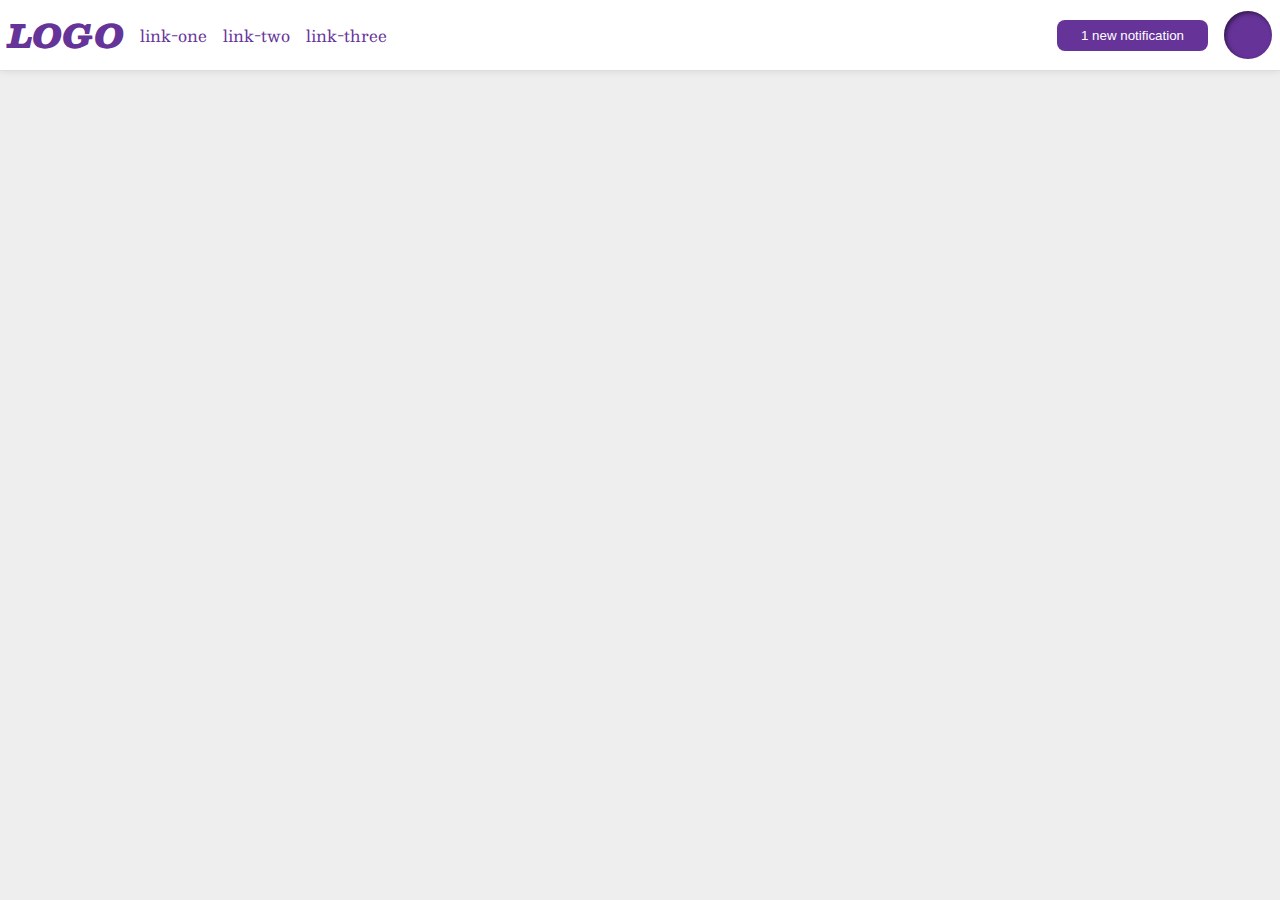
<file: foundations/flex/03-flex-header-2/index.html>
<!DOCTYPE html>
<html lang="en">

<head>
  <meta charset="UTF-8">
  <meta http-equiv="X-UA-Compatible" content="IE=edge">
  <meta name="viewport" content="width=device-width, initial-scale=1.0">
  <title>Flex Header 2</title>
  <link rel="stylesheet" href="style.css">
</head>

<body>
  <div class="header">
    <div class="left">
      <div class="logo">
        LOGO
      </div>
      <ul class="links">
        <li><a href="https://google.com">link-one</a></li>
        <li><a href="https://google.com">link-two</a></li>
        <li><a href="https://google.com">link-three</a></li>
      </ul>
    </div>
    <div class="right">
      <button class="notifications">
        1 new notification
      </button>
      <div class="profile-image"></div>
    </div>
  </div>
</body>

</html>
</file>
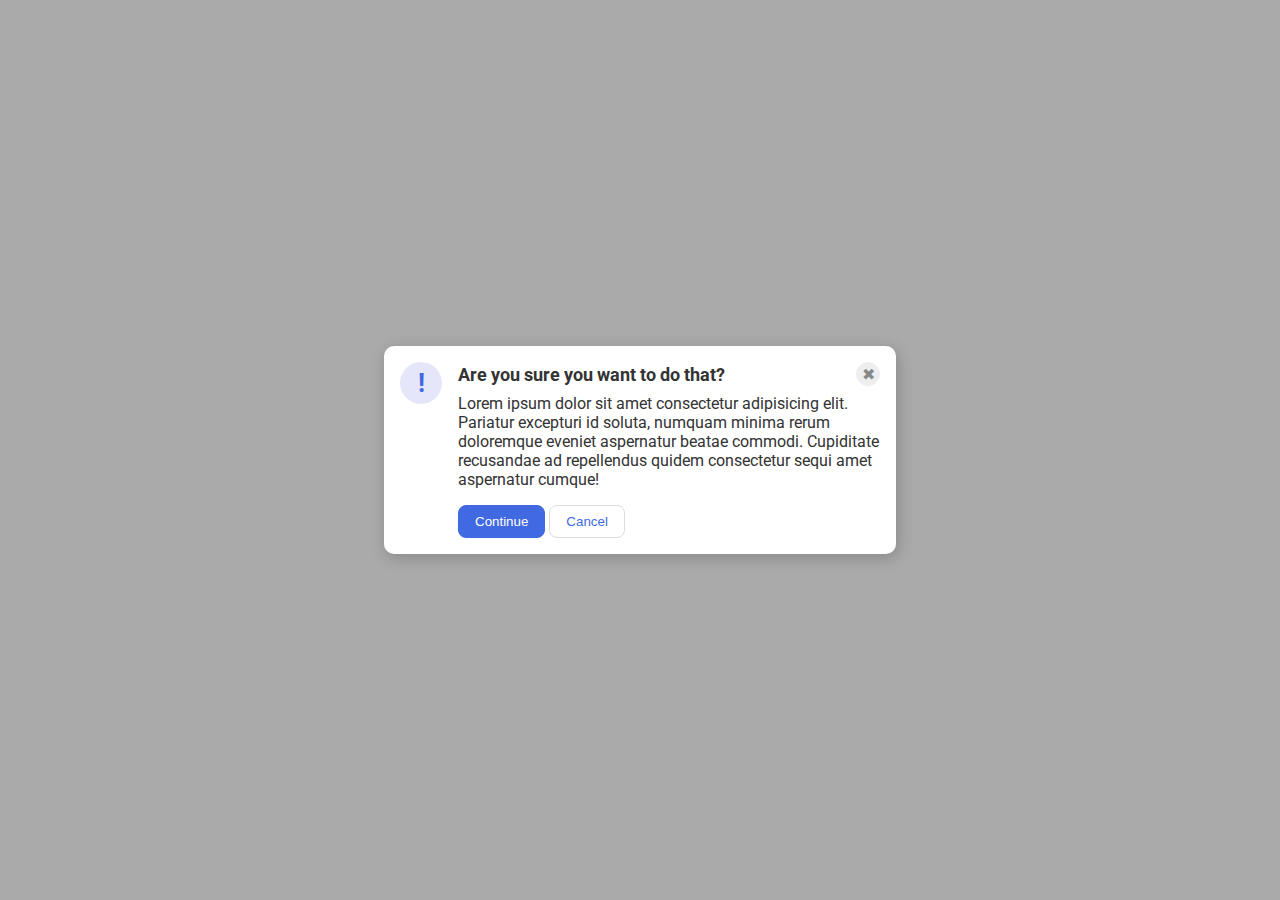
<file: foundations/flex/05-flex-modal/index.html>
<!DOCTYPE html>
<html lang="en">

<head>
  <meta charset="UTF-8">
  <meta http-equiv="X-UA-Compatible" content="IE=edge">
  <meta name="viewport" content="width=device-width, initial-scale=1.0">
  <link rel="stylesheet" href="style.css">
  <title>Modal</title>
</head>

<body>
  <div class="modal">
    <div class="icon">!</div>
    <div class="container">
      <div class="header">Are you sure you want to do that?
        <button class="close-button">✖</button>
      </div>
      <div class="text">Lorem ipsum dolor sit amet consectetur adipisicing elit. Pariatur excepturi id soluta, numquam
        minima rerum doloremque eveniet aspernatur beatae commodi. Cupiditate recusandae ad repellendus quidem
        consectetur
        sequi amet aspernatur cumque!</div>
      <button class="continue">Continue</button>
      <button class="cancel">Cancel</button>
    </div>
  </div>
</body>

</html>
</file>
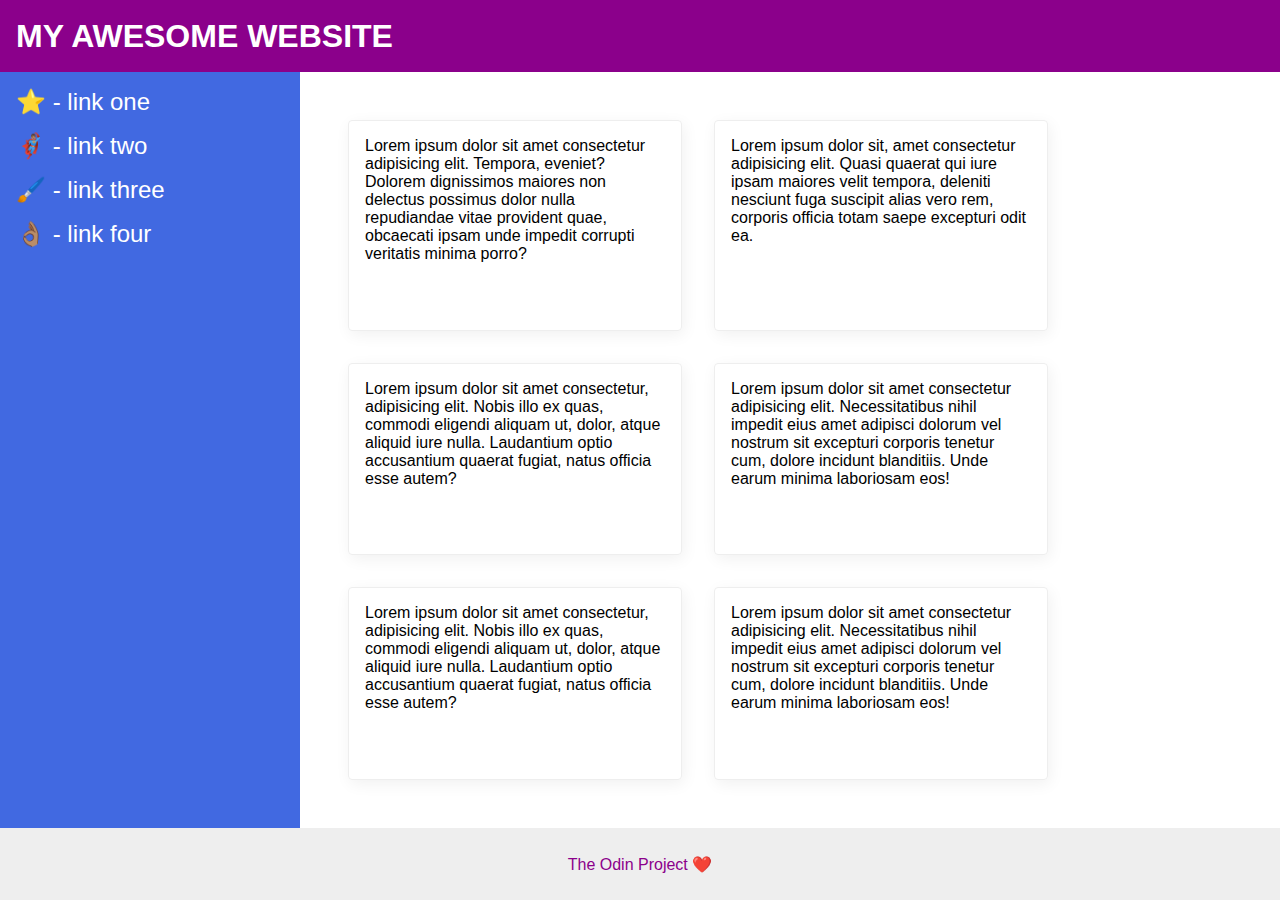
<file: foundations/flex/07-flex-layout-2/index.html>
<!DOCTYPE html>
<html lang="en">

<head>
  <meta charset="UTF-8">
  <meta http-equiv="X-UA-Compatible" content="IE=edge">
  <meta name="viewport" content="width=device-width, initial-scale=1.0">
  <title>The Holy Grail</title>
  <link rel="stylesheet" href="style.css">
</head>

<body>
  <div class="header">
    MY AWESOME WEBSITE
  </div>
  <div class="content">
    <div class="sidebar">
      <ul>
        <li><a href="#">⭐ - link one</a></li>
        <li><a href="#">🦸🏽‍♂️ - link two</a></li>
        <li><a href="#">🖌️ - link three</a></li>
        <li><a href="#">👌🏽 - link four</a></li>
      </ul>
    </div>
    <div class="container">
      <div class="card">Lorem ipsum dolor sit amet consectetur adipisicing elit. Tempora, eveniet? Dolorem dignissimos
        maiores non delectus possimus dolor nulla repudiandae vitae provident quae, obcaecati ipsam unde impedit
        corrupti
        veritatis minima porro?</div>
      <div class="card">Lorem ipsum dolor sit, amet consectetur adipisicing elit. Quasi quaerat qui iure ipsam maiores
        velit tempora, deleniti nesciunt fuga suscipit alias vero rem, corporis officia totam saepe excepturi odit ea.
      </div>
      <div class="card">Lorem ipsum dolor sit amet consectetur, adipisicing elit. Nobis illo ex quas, commodi eligendi
        aliquam ut, dolor, atque aliquid iure nulla. Laudantium optio accusantium quaerat fugiat, natus officia esse
        autem?</div>
      <div class="card">Lorem ipsum dolor sit amet consectetur adipisicing elit. Necessitatibus nihil impedit eius amet
        adipisci dolorum vel nostrum sit excepturi corporis tenetur cum, dolore incidunt blanditiis. Unde earum minima
        laboriosam eos!</div>
      <div class="card">Lorem ipsum dolor sit amet consectetur, adipisicing elit. Nobis illo ex quas, commodi eligendi
        aliquam ut, dolor, atque aliquid iure nulla. Laudantium optio accusantium quaerat fugiat, natus officia esse
        autem?</div>
      <div class="card">Lorem ipsum dolor sit amet consectetur adipisicing elit. Necessitatibus nihil impedit eius amet
        adipisci dolorum vel nostrum sit excepturi corporis tenetur cum, dolore incidunt blanditiis. Unde earum minima
        laboriosam eos!</div>
    </div>
  </div>
  <div class="footer">
    The Odin Project ❤️
  </div>
</body>

</html>
</file>
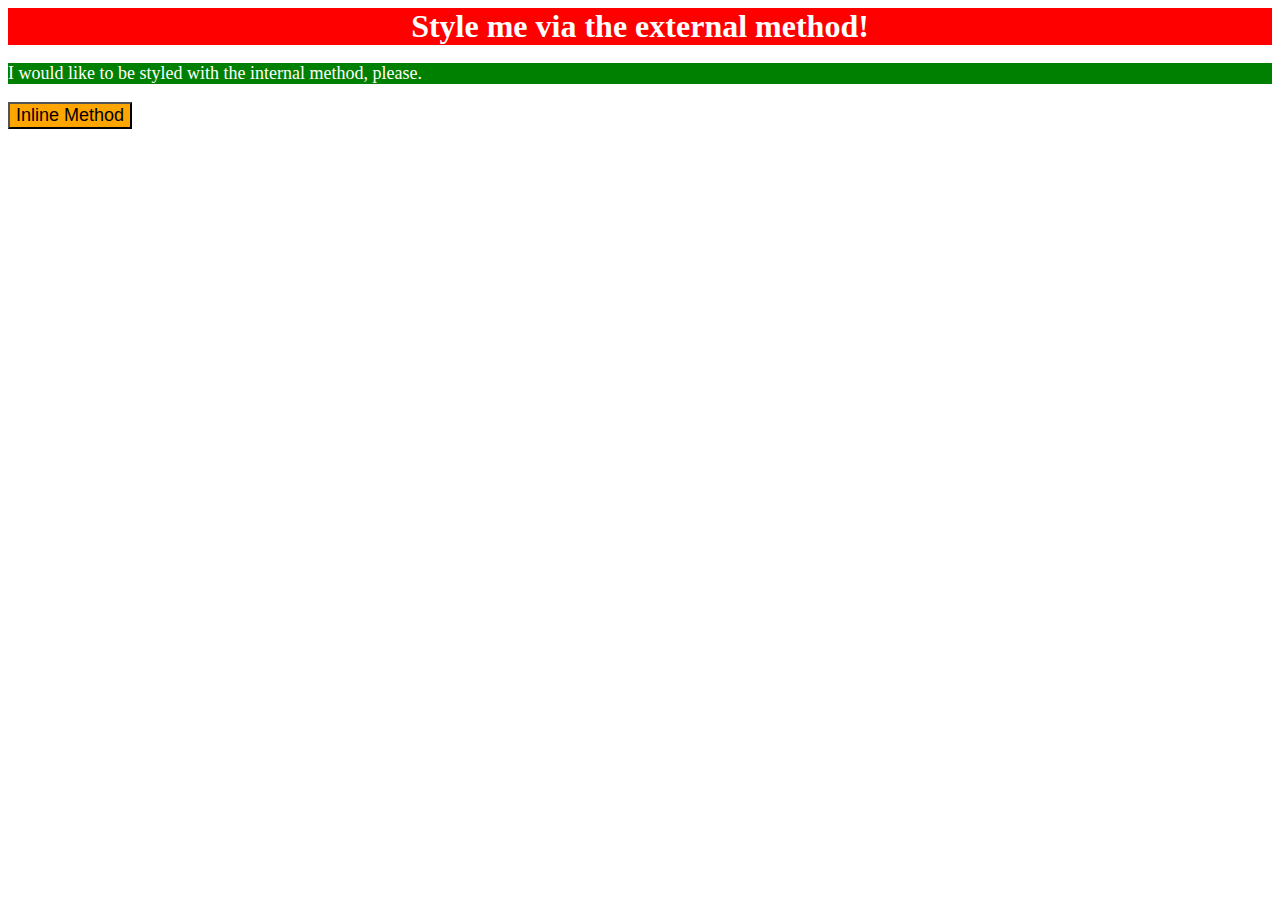
<file: foundations/intro-to-css/01-css-methods/index.html>
<!DOCTYPE html>
<html lang="en">
  <head>
    <meta charset="UTF-8">
    <meta http-equiv="X-UA-Compatible" content="IE=edge">
    <meta name="viewport" content="width=device-width, initial-scale=1.0">
    <link rel="stylesheet" href="./styles.css">
    <style>
      p {
        color: white;
        background-color: green;
        font-size: 18px;
      }
    </style>
    <title>Methods for Adding CSS</title>
  </head>
  <body>
    <div>Style me via the external method!</div>
    <p>I would like to be styled with the internal method, please.</p>
    <button style="background-color: orange; font-size: 18px;">Inline Method</button>
  </body>
</html>
</file>
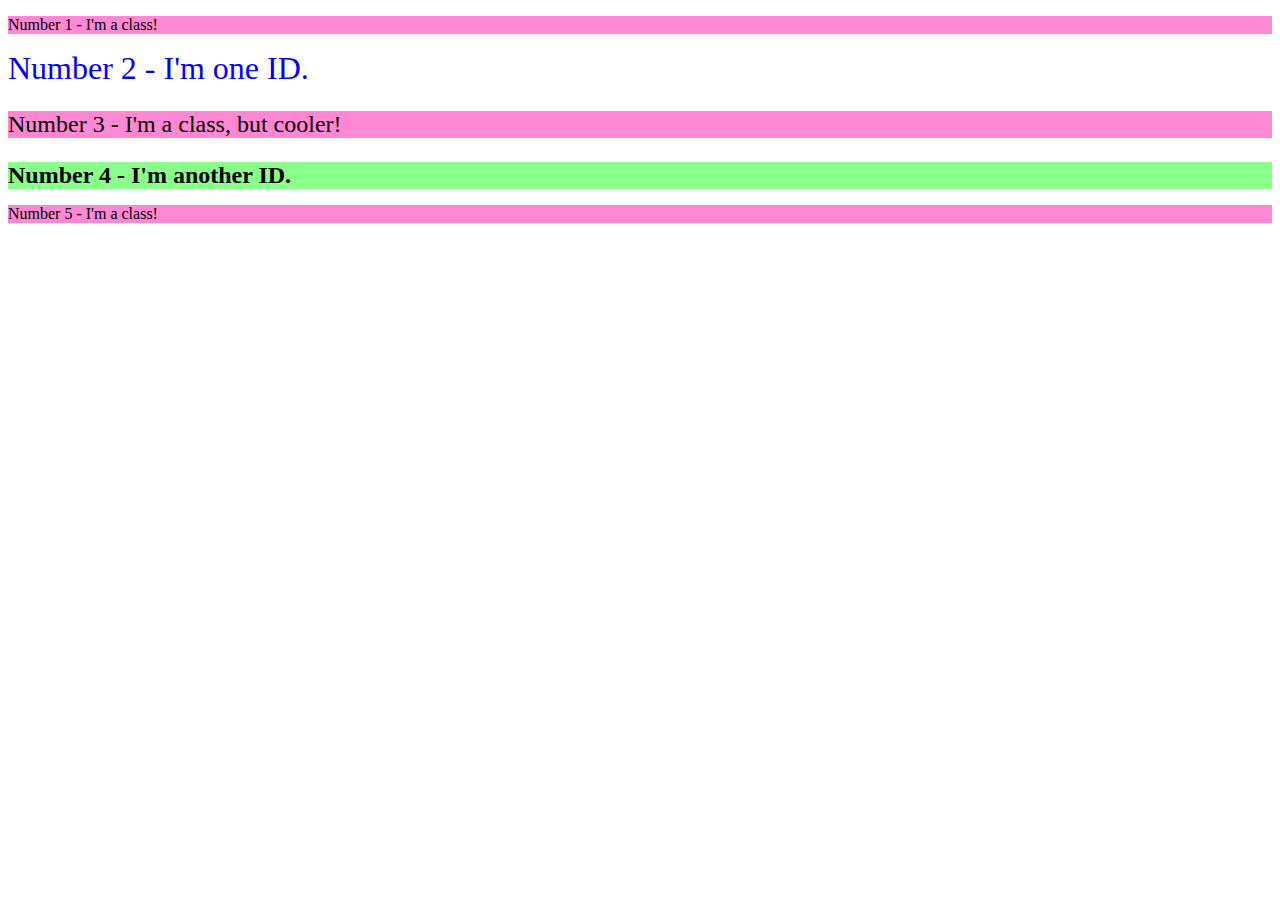
<file: foundations/intro-to-css/02-class-id-selectors/index.html>
<!DOCTYPE html>
<html lang="en">
  <head>
    <meta charset="UTF-8">
    <meta http-equiv="X-UA-Compatible" content="IE=edge">
    <meta name="viewport" content="width=device-width, initial-scale=1.0">
    <title>Class and ID Selectors</title>
    <link rel="stylesheet" href="style.css">
  </head>
  <body>
    <p class="odd">Number 1 - I'm a class!</p>
    <div id="second">Number 2 - I'm one ID.</div>
    <p class="odd text-xl">Number 3 - I'm a class, but cooler!</p>
    <div id="fourth" class="text-xl">Number 4 - I'm another ID.</div>
    <p class="odd">Number 5 - I'm a class!</p>
  </body>
</html>
</file>
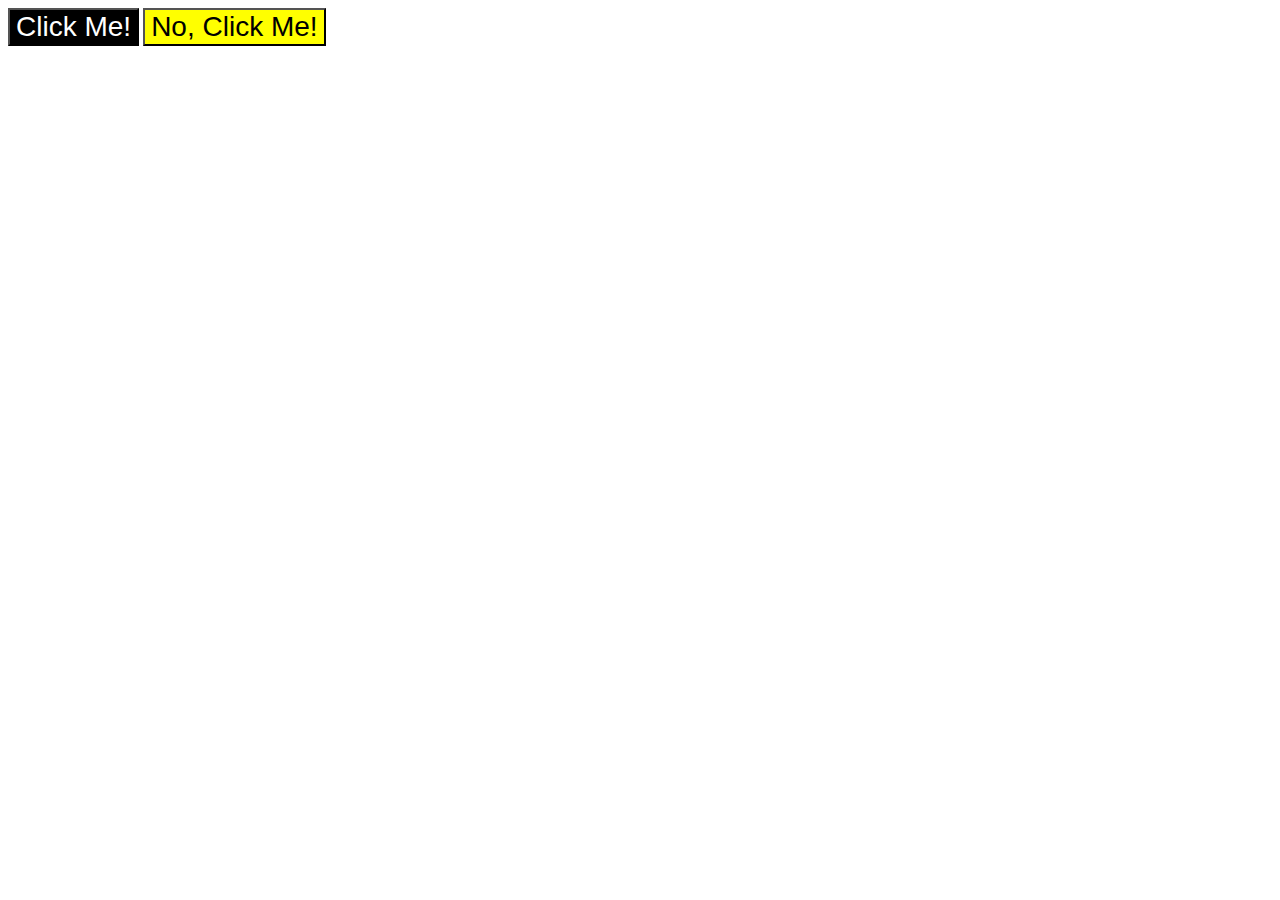
<file: foundations/intro-to-css/03-grouping-selectors/index.html>
<!DOCTYPE html>
<html lang="en">
  <head>
    <meta charset="UTF-8">
    <meta http-equiv="X-UA-Compatible" content="IE=edge">
    <meta name="viewport" content="width=device-width, initial-scale=1.0">
    <title>Grouping Selectors</title>
    <link rel="stylesheet" href="style.css">
  </head>
  <body>
    <button class="btn-black">Click Me!</button>
    <button class="btn-yellow">No, Click Me!</button>
  </body>
</html>
</file>
<file: foundations/flex/03-flex-header-2/style.css>
/* this is some magical font-importing.  
you'll learn about it later. */
@import url('https://fonts.googleapis.com/css2?family=Besley:ital,wght@0,400;1,900&display=swap');

body {
  margin: 0;
  background: #eee;
  font-family: Besley, serif;
}

.header {
  background: white;
  border-bottom: 1px solid #ddd;
  box-shadow: 0 0 8px rgba(0,0,0,.1);
  display: flex;
  justify-content: space-between;
  padding: 8px;
  align-items: center;
}

.left, .right{
  display: flex;
  align-items: center;
  gap: 16px;
}

.links {
  display: flex;
  margin: 0;
  padding: 0;
  gap: 16px;
}

.profile-image {
  background: rebeccapurple;
  box-shadow: inset 2px 2px 4px rgba(0,0,0,.5);
  border-radius: 50%;
  width: 48px;
  height: 48px;
}

.logo {
  color: rebeccapurple;
  font-size: 32px;
  font-weight: 900;
  font-style: italic;
}

button {
  border: none;
  border-radius: 8px;
  background: rebeccapurple;
  color: white;
  padding: 8px 24px;
}

a {
  /* this removes the line under our links */
  text-decoration: none;
  color: rebeccapurple;
}

ul {
  list-style-type: none;
}
</file>
<file: foundations/flex/05-flex-modal/style.css>
@import url('https://fonts.googleapis.com/css2?family=Roboto:wght@400;700&display=swap');

html, body {
  height: 100%;
}

body {
  font-family: Roboto, sans-serif;
  margin: 0;
  background: #aaa;
  color: #333;
  /* I'll give you this one for free lol */
  display: flex;
  align-items: center;
  justify-content: center;
}

.modal {
  background: white;
  width: 480px;
  border-radius: 10px;
  box-shadow: 2px 4px 16px rgba(0,0,0,.2);
  display: flex;
  gap: 16px;
  padding: 16px;
}

.header {
  display: flex;
  align-items: center;
  justify-content: space-between;
  font-size: 18px;
  font-weight: 700;
  margin-bottom: 8px;
}

.icon {
  color: royalblue;
  font-size: 26px;
  font-weight: 700;
  background: lavender;
  width: 42px;
  height: 42px;
  border-radius: 50%;
  display: flex;
  align-items: center;
  justify-content: center;
  flex-shrink: 0;
}

.close-button {
  background: #eee;
  border-radius: 50%;
  color: #888;
  font-weight: 400;
  font-size: 16px;
  height: 24px;
  width: 24px;
  display: flex;
  align-items: center;
  justify-content: center;
  border: 1px solid #eee;
  padding: 0;
}

button {
  cursor: pointer;
  padding: 8px 16px;
  border-radius: 8px;
}

button.continue {
  background: royalblue;
  border: 1px solid royalblue;
  color: white;
}

button.cancel {
  background: white;
  border: 1px solid #ddd;
  color: royalblue;
}

.text {
  margin-bottom: 16px;
}
</file>
<file: foundations/flex/07-flex-layout-2/style.css>
body {
  font-family: -apple-system, BlinkMacSystemFont, 'Segoe UI', Roboto, Oxygen, Ubuntu, Cantarell, 'Open Sans', 'Helvetica Neue', sans-serif;
  margin: 0;
  min-height: 100vh;
  display: flex;
  flex-direction: column;
}

.header {
  height: 72px;
  background: darkmagenta;
  color: white;
  display: flex;
  align-items: center;
  padding: 0 16px;
  font-size: 32px;
  font-weight: 900;
}

.content {
  flex: 1;
  display: flex;
}

ul {
  list-style: none;
  margin: 0;
  padding: 0;
}

li {
  margin-bottom: 16px;
}

a {
  color: white;
  font-size: 24px;
  text-decoration: none;
}

.container {
  display: flex;
  padding: 48px;
  flex-wrap: wrap;
  gap: 32px;
}

.footer {
  height: 72px;
  background: #eee;
  color: darkmagenta;
}

.sidebar {
  width: 300px;
  background: royalblue;
  box-sizing: border-box;
  padding: 16px;
  flex-shrink: 0;
}

.card {
  border: 1px solid #eee;
  box-shadow: 2px 4px 16px rgba(0, 0, 0, .06);
  border-radius: 4px;
  padding: 16px;
  width: 300px;
}

.footer {
  display: flex;
  align-items: center;
  justify-content: center;
}
</file>
<file: foundations/intro-to-css/01-css-methods/styles.css>
div {
    color: white;
    background-color: red;
    font-size: 32px;
    font-weight: bold;
    text-align: center;
}
</file>
<file: foundations/intro-to-css/02-class-id-selectors/style.css>
.odd {
    background-color: rgb(255, 135, 211);
    font-family: Verdana "DejaVu Sans" sans-serif;
}

.text-xl {
    font-size: 24px;
}

#second {
    color: blue;
    font-size: 32px;
}

#fourth {
    background-color: rgb(138, 255, 138);
    font-weight: bold;
}
</file>
<file: foundations/intro-to-css/03-grouping-selectors/style.css>
.btn-black,
.btn-yellow {
    font-size: 28px;
    font-family: Helvetica, "Times New Roman", sans-serif;
}

.btn-black {
    color: white;
    background-color: black;
}

.btn-yellow {
    background-color: yellow;
}
</file>
